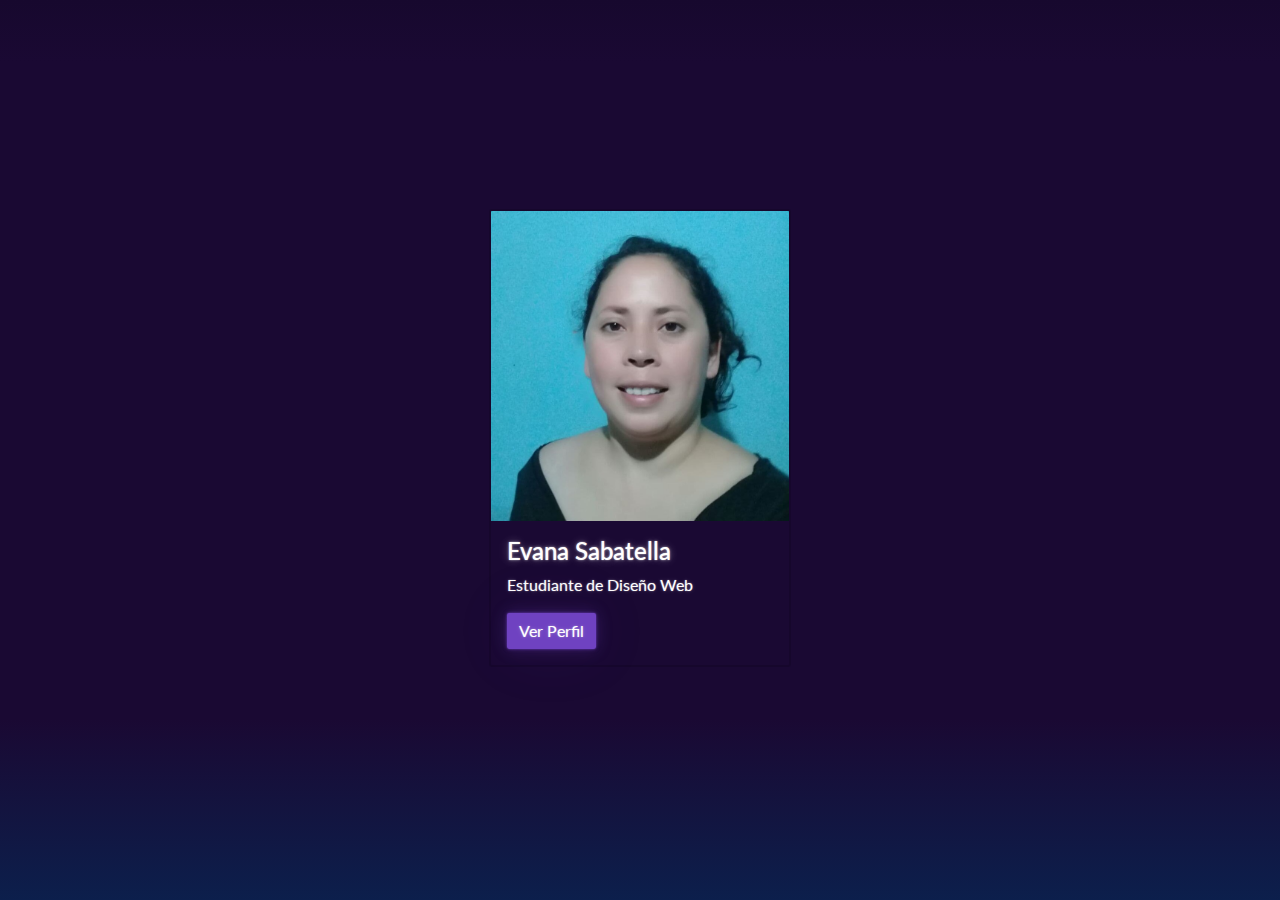
<file: index.html>
<!DOCTYPE html>
<html lang="en">
<head>
  <title>Mis Datos</title>
  <meta charset="utf-8">
  <meta name="viewport" content="width=device-width, initial-scale=1">
  <link rel="stylesheet" href="https://maxcdn.bootstrapcdn.com/bootstrap/4.5.2/css/bootstrap.min.css">
  <script src="https://ajax.googleapis.com/ajax/libs/jquery/3.5.1/jquery.min.js"></script>
  <script src="https://cdnjs.cloudflare.com/ajax/libs/popper.js/1.16.0/umd/popper.min.js"></script>
  <script src="https://maxcdn.bootstrapcdn.com/bootstrap/4.5.2/js/bootstrap.min.js"></script>
  <link rel="stylesheet" href="bootstrap.min.css">
</head>
<body class="row justify-content-center align-items-center vh-100">
 
<div class="container col-sm-3">
  
  
  <div class="card " style="width: 100%;">
    <img class="card-img-top" src="photo2.jpg" alt="Card image" style="width:100%">
    <div class="card-body">
      <h4 class="card-title">Evana Sabatella</h4>
      <p class="card-text">Estudiante de Diseño Web</p>
      <a href="https://github.com/EvanaSabatella1989/EvanaSabatellaDesarrolloWeb" class="btn btn-primary" target="_blank">Ver Perfil</a>
    </div>
  </div>
  <br>
  
  
</div>

</body>
</html>
</file>
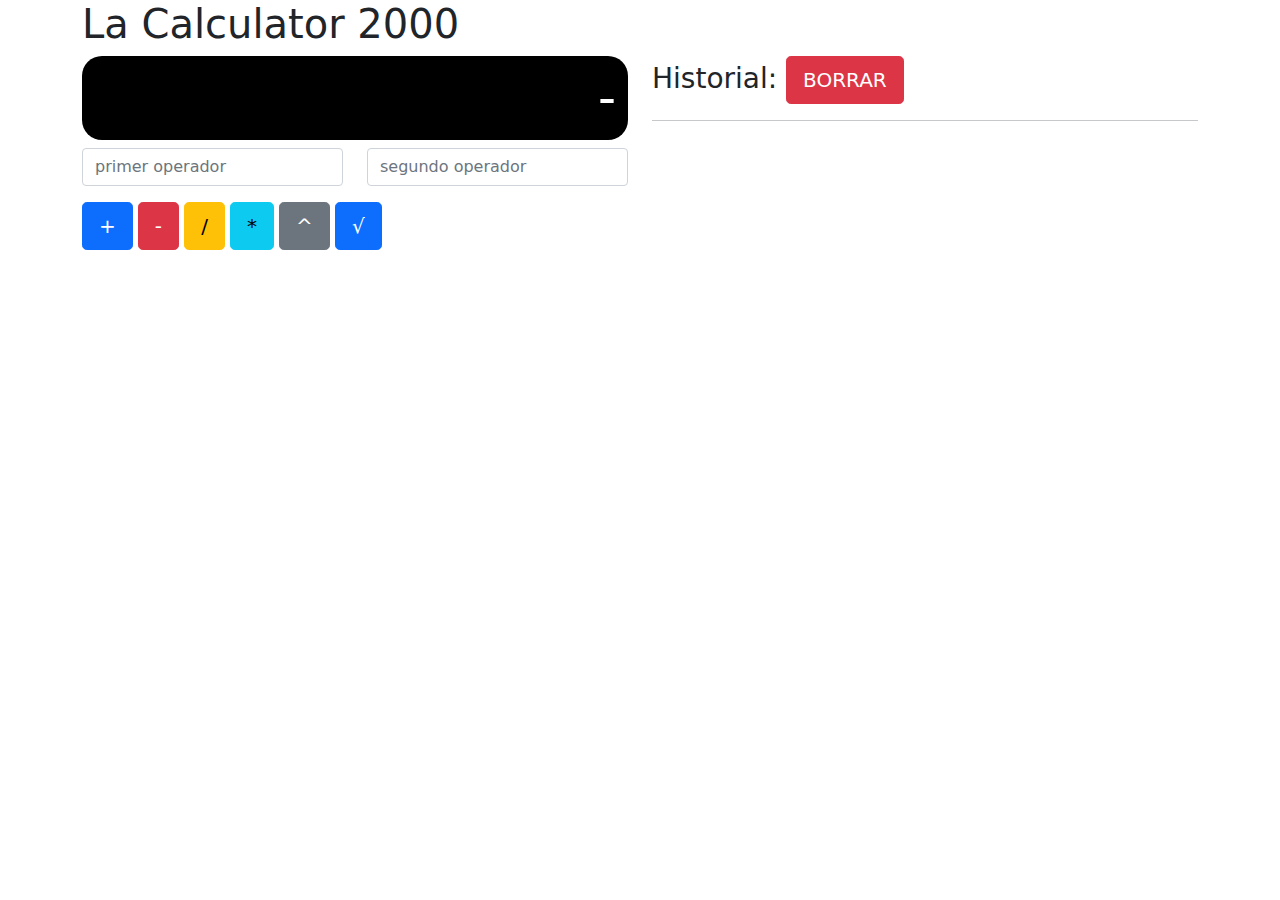
<file: Calculator2000/index.html>
<!DOCTYPE html>
<html lang="en">
<head>
    <meta charset="UTF-8">
    <meta http-equiv="X-UA-Compatible" content="IE=edge">
    <meta name="viewport" content="width=device-width, initial-scale=1.0">
    <link rel="stylesheet" href="style.css">
    <link rel="stylesheet" href="bootstrap.min.css">
    <title>Calculadora</title>
</head>
<body class="container">
    <h1>La Calculator 2000</h1>
    <div class="row">
        <div class="col-md-6">

            <h2 id="resultado" class="resultado"> - </h2>

            <form id="formulario">

                <div class="mb-3">
                    <div class="row">
                        <div class="col-lg-6">
                            <input type="text" id="numeroUno" class="form-control" placeholder="primer operador">
                        </div>
                        <div class="col-lg-6">
                            <input type="text" id="numeroDos" class="form-control" placeholder="segundo operador">        
                        </div>
                    </div>
                </div>
                
                <div class="mb-3">
                    <button id="btnSumar" class="btn btn-primary btn-lg">+</button>
                    <button id="btnRestar" class="btn btn-danger btn-lg">-</button>
                    <button id="btnDividir" class="btn btn-warning btn-lg">/</button>            
                    <button id="btnMultiplicar" class="btn btn-info btn-lg">*</button>
                    <button id="btnPotencia" class="btn btn-secondary btn-lg">^</button>
                    <button id="btnRaiz" class="btn btn-primary btn-lg">√</button>
                </div>
            </form>       
            
        </div>
        <div class="col-md-6">
            <h3>Historial: <button id="btnBorrarHistorial" class="btn btn-danger btn-lg">BORRAR</button> </h3>
            <hr>
            <div id="historial"></div>
        </div>
    </div>
    
    

<script src="calculadora.js"></script>
<script src="bootstrap.bundle.min.js"></script>
</body>
</html>
</file>
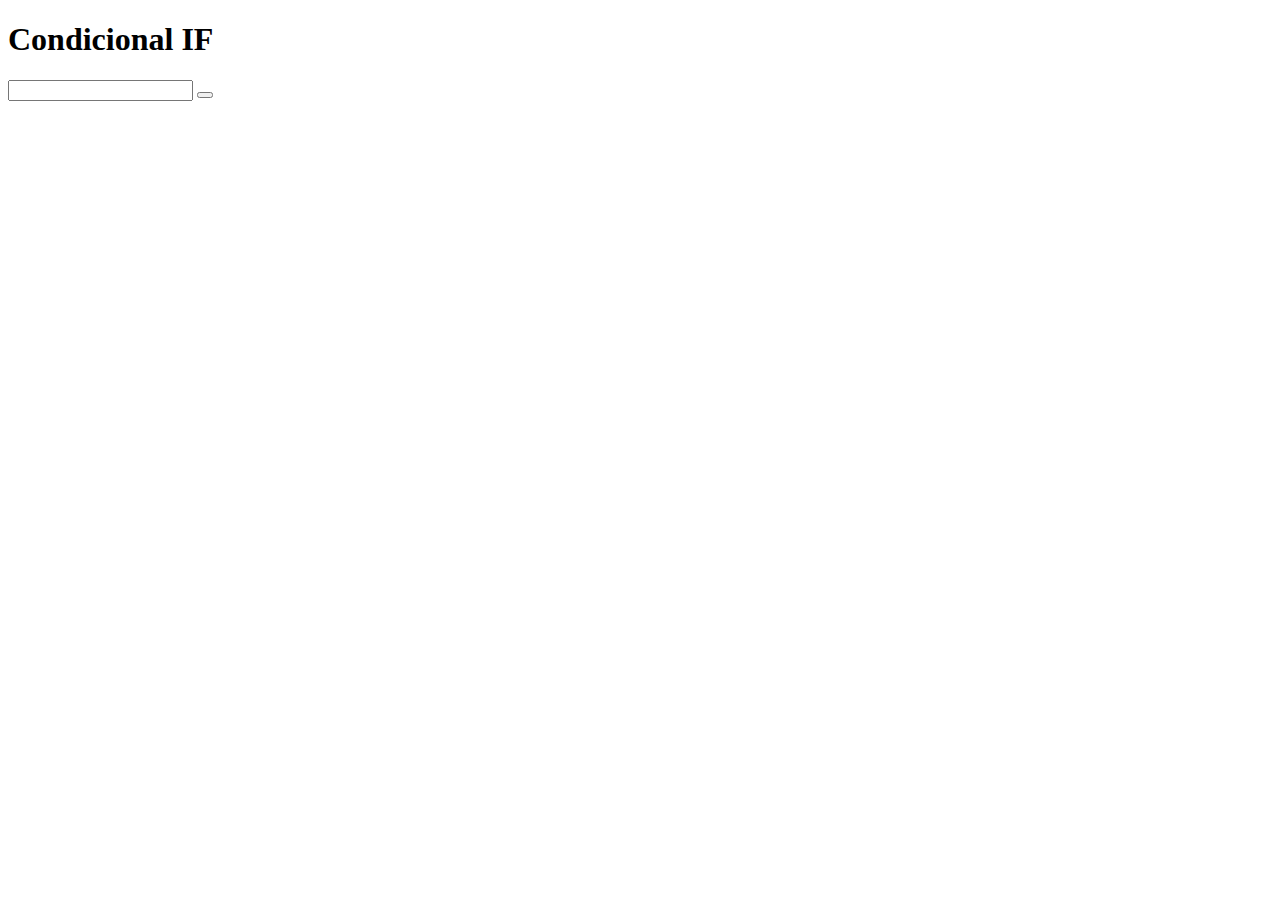
<file: clase 13 JavaScript/index.html>
<!DOCTYPE html>
<html lang="en">
<head>
    <meta charset="UTF-8">
    <meta http-equiv="X-UA-Compatible" content="IE=edge">
    <meta name="viewport" content="width=device-width, initial-scale=1.0">
    <title>Condicional if</title>
</head>
<body>
    <h1>Condicional IF</h1>
    <form id="formulario">
        <input type="text" id="textoIngresado">
        <button id="boton"></button>
    </form>
    
</body>
</html>
</file>
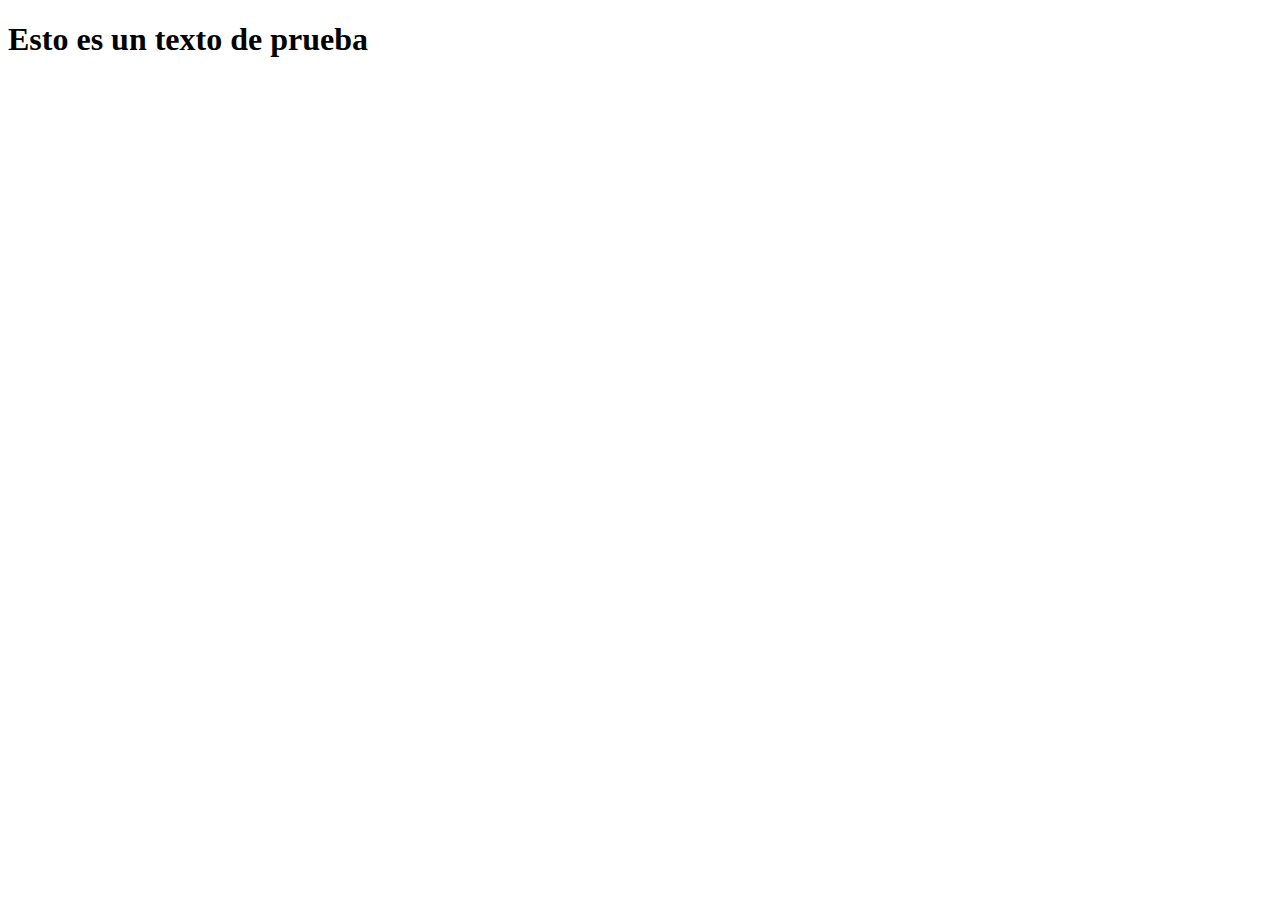
<file: clase 2/index.html>
<!DOCTYPE html>
<html lang="en">
<head>
    <meta charset="UTF-8">
    <meta http-equiv="X-UA-Compatible" content="IE=edge">
    <meta name="viewport" content="width=device-width, initial-scale=1.0">
    <title>Clase 2 Creacion de Repositorio Git Hub</title>
</head>
<body>
    <h1>Esto es un texto de prueba
        
    </h1>
</body>
</html>
</file>
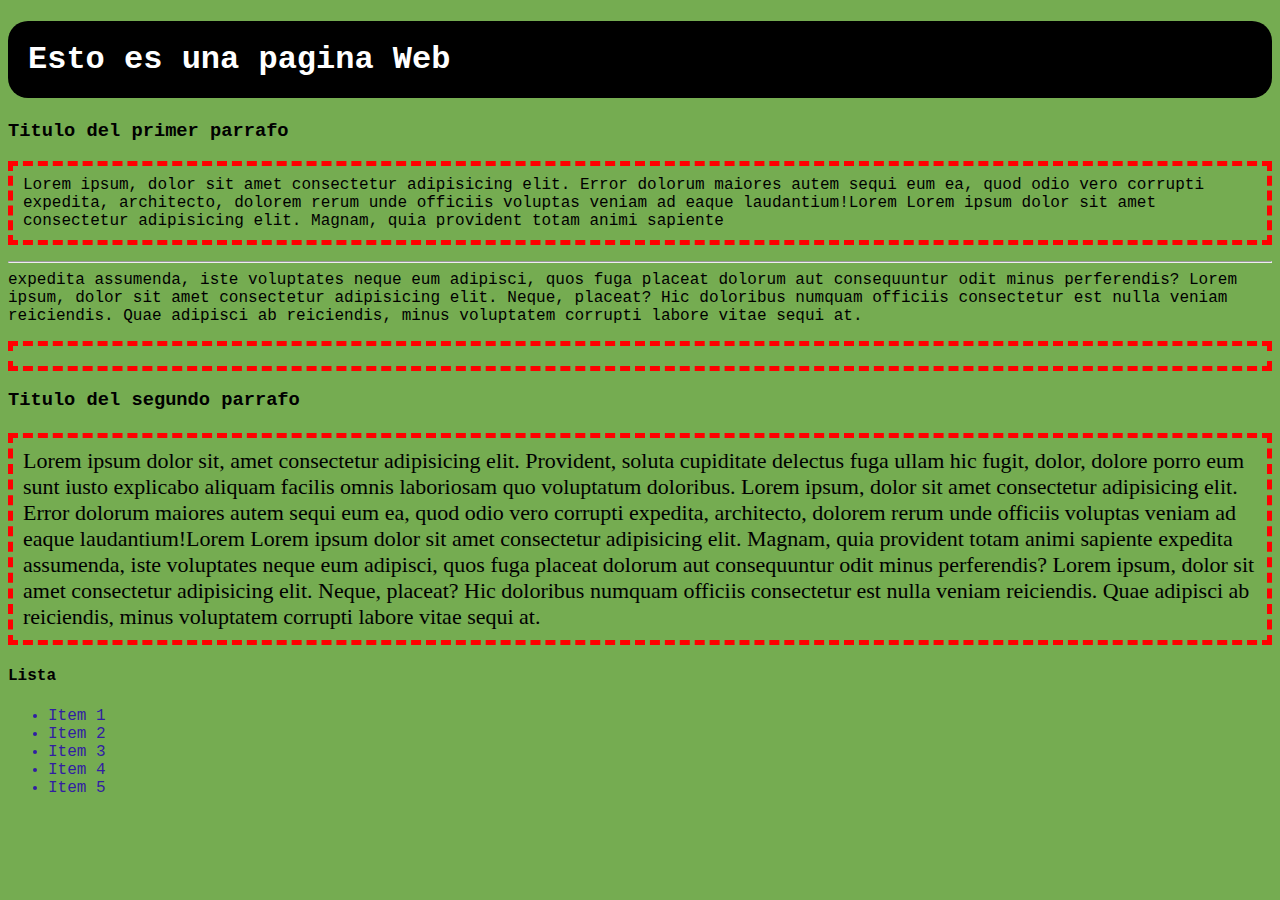
<file: clase 3/index.html>
<!DOCTYPE html>
<html lang="en">
<head>
    <meta charset="UTF-8">
    <meta http-equiv="X-UA-Compatible" content="IE=edge">
    <meta name="viewport" content="width=device-width, initial-scale=1.0">
    <link rel="stylesheet" href="styles.css">
    <title>Document</title>
</head>
<body>
    <h1>Esto es una pagina Web</h1>
    <h3>Titulo del primer parrafo</h3>
    <p>Lorem ipsum, dolor sit amet consectetur adipisicing elit. Error dolorum maiores autem sequi eum ea, quod odio vero corrupti expedita, architecto, dolorem rerum unde officiis voluptas veniam ad eaque laudantium!Lorem Lorem ipsum dolor sit amet consectetur adipisicing elit. Magnam, quia provident totam animi sapiente <hr> expedita assumenda, iste voluptates neque eum adipisci, quos fuga placeat dolorum aut consequuntur odit minus perferendis? Lorem ipsum, dolor sit amet consectetur adipisicing elit. Neque, placeat? Hic doloribus numquam officiis consectetur est nulla veniam reiciendis. Quae adipisci ab reiciendis, minus voluptatem corrupti labore vitae sequi at.</p>
    <h3>Titulo del segundo parrafo</h3>
    <p class="parrafo_especial">Lorem ipsum dolor sit, amet consectetur adipisicing elit. Provident, soluta cupiditate delectus fuga ullam hic fugit, dolor, dolore porro eum sunt iusto explicabo aliquam facilis omnis laboriosam quo voluptatum doloribus. Lorem ipsum, dolor sit amet consectetur adipisicing elit. Error dolorum maiores autem sequi eum ea, quod odio vero corrupti expedita, architecto, dolorem rerum unde officiis voluptas veniam ad eaque laudantium!Lorem Lorem ipsum dolor sit amet consectetur adipisicing elit. Magnam, quia provident totam animi sapiente expedita assumenda, iste voluptates neque eum adipisci, quos fuga placeat dolorum aut consequuntur odit minus perferendis? Lorem ipsum, dolor sit amet consectetur adipisicing elit. Neque, placeat? Hic doloribus numquam officiis consectetur est nulla veniam reiciendis. Quae adipisci ab reiciendis, minus voluptatem corrupti labore vitae sequi at.</p>
    <h4>Lista</h4>
    <ul>
        <li>Item 1</li>
        <li>Item 2</li>
        <li>Item 3</li>
        <li>Item 4</li>
        <li>Item 5</li>
    </ul>
</body>
</html>
</file>
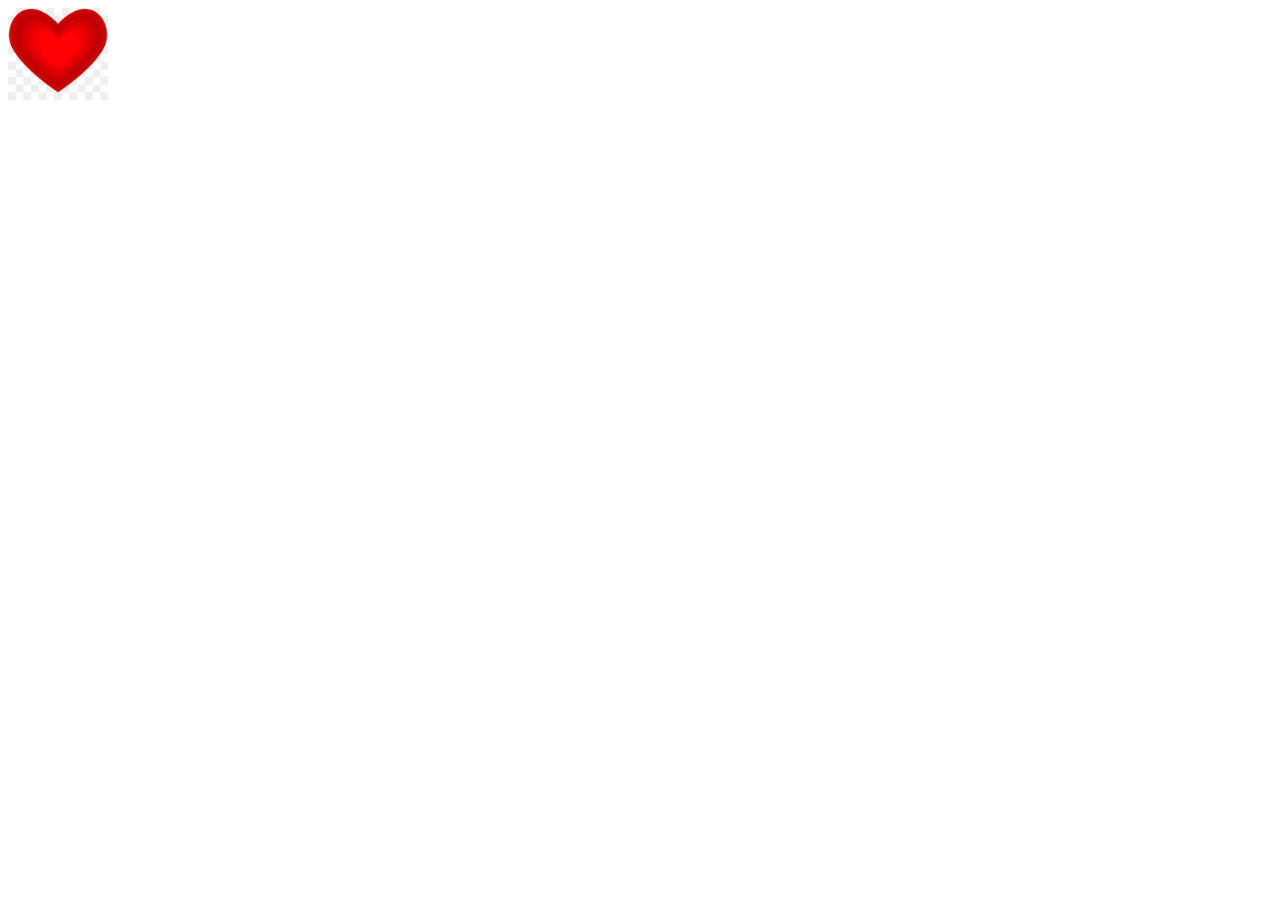
<file: Fondo/index.html>
<!DOCTYPE html>
<html lang="en">
<head>
    <meta charset="UTF-8">
    <meta http-equiv="X-UA-Compatible" content="IE=edge">
    <meta name="viewport" content="width=device-width, initial-scale=1.0">
    <link rel="stylesheet" href="style.css">
    <title>Document</title>
</head>
<body>
    <!-- <h1>❤️</h1> -->
    <img src="corazon2.jpg" alt="corazon">
</body>
</html>
</file>
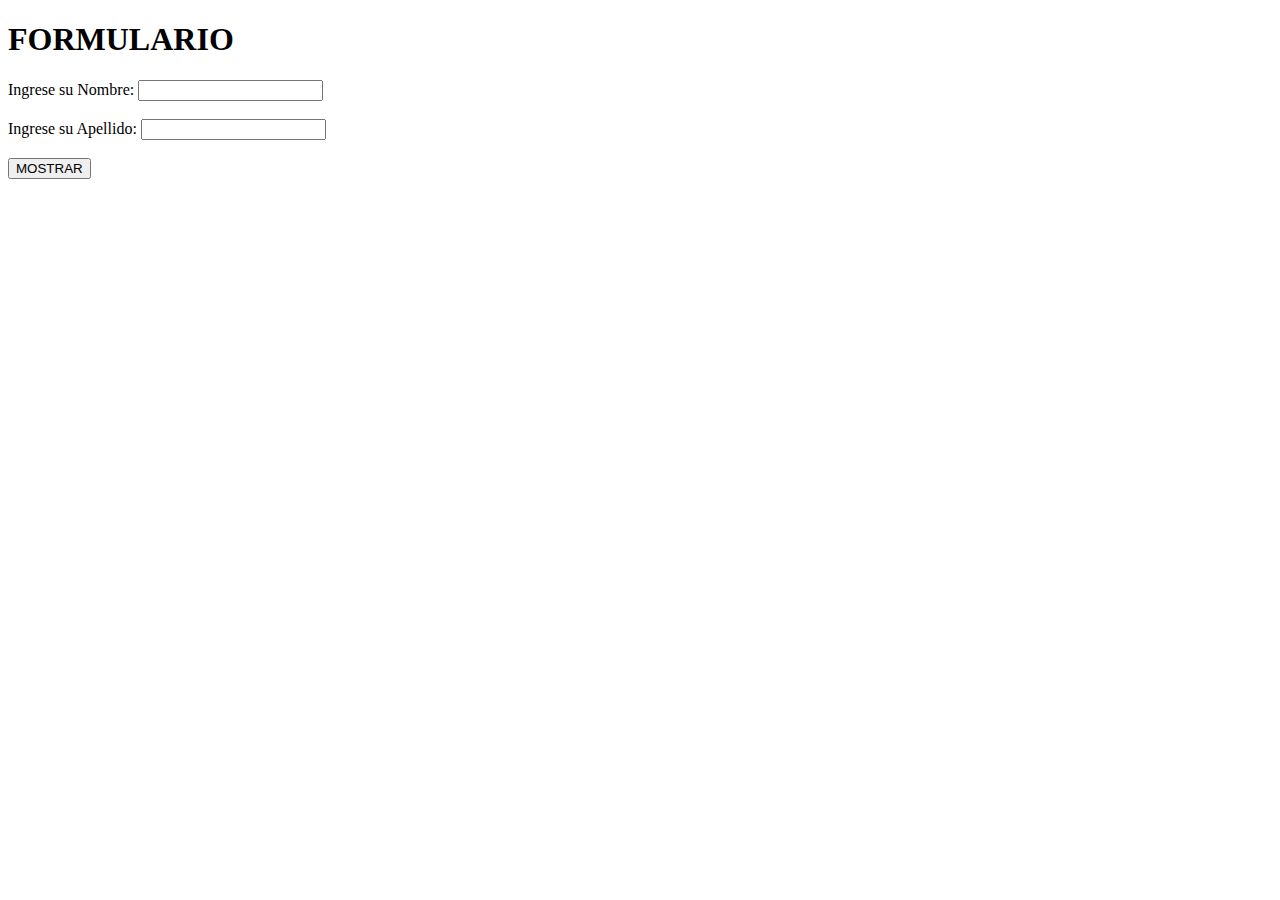
<file: Formulario JavaScript/index.html>
<!DOCTYPE html>
<html lang="en">
<head>
    <meta charset="UTF-8">
    <meta http-equiv="X-UA-Compatible" content="IE=edge">
    <meta name="viewport" content="width=device-width, initial-scale=1.0">
    <title>Formulario JavaScript
    </title>
</head>
<body>
    <h1>FORMULARIO</h1>
    <form action="" id="formulario">
        <label for="txtNombre">Ingrese su Nombre: </label>
        <input type="text" id="nombre">
        <br><br>
        <label for="txtApellido">Ingrese su Apellido: </label>
        <input type="text" id="apellido">
        <br><br>
        <button id="boton">MOSTRAR</button>
    </form>
    <h2></h2>


    <script src="script.js"></script>
</body>
</html>
</file>
<file: Calculator2000/style.css>
.resultado{
    background-color: black;
    color: white;
    padding: 12px;
    font-size: 50px;
    text-align: right;
    border-radius: 20px;
}

/* h1{
    text-align: center;
} */
</file>
<file: clase 3/styles.css>
body {
    background-color: #75ac51;
    font-family: 'Courier New', Courier, monospace;
}

h1 {
    background-color: black;
    color: rgb(255, 255, 255);
    padding: 20px;
    border-radius: 20px;
}

h2 {
    background-color: #C70039;
    color: #F1C40F;
    padding: 10px;
    border: #900C3F 3px solid;
    border-radius: 20px;
}

.parrafo_especial {
    font-family: 'Times New Roman', Times, serif;
    font-size: 22px;
}

ul {
    color: #311da3;
}

p {
    border: red 5px dashed;
    padding: 10px;
}
</file>
<file: Fondo/style.css>
body{
    /* background-color: blue; */
    animation-name: cambiarFondo;
    animation-duration: 4s;
    animation-iteration-count: infinite;
    animation-direction: alternate;
}
@keyframes cambiarFondo{
    /* to{background-color: red;} */
    0%{background-color: red;}
    50%{background-color: green;}
    100%{background-color: violet;}
}
h1{
    font-size: 14px;
    animation-name: cambioFuente;
    animation-duration: 2s;
    animation-iteration-count: infinite;
    animation-direction: alternate;
}

@keyframes cambioFuente {
    to{font-size: 100px;}
    
}

img{
    width: 100px;
    animation-name: cambioImagen;
    animation-duration: 2s;
    animation-iteration-count: infinite;
    animation-direction: alternate;
}

@keyframes cambioImagen {
    to{width: 500px;}
    
}
</file>
